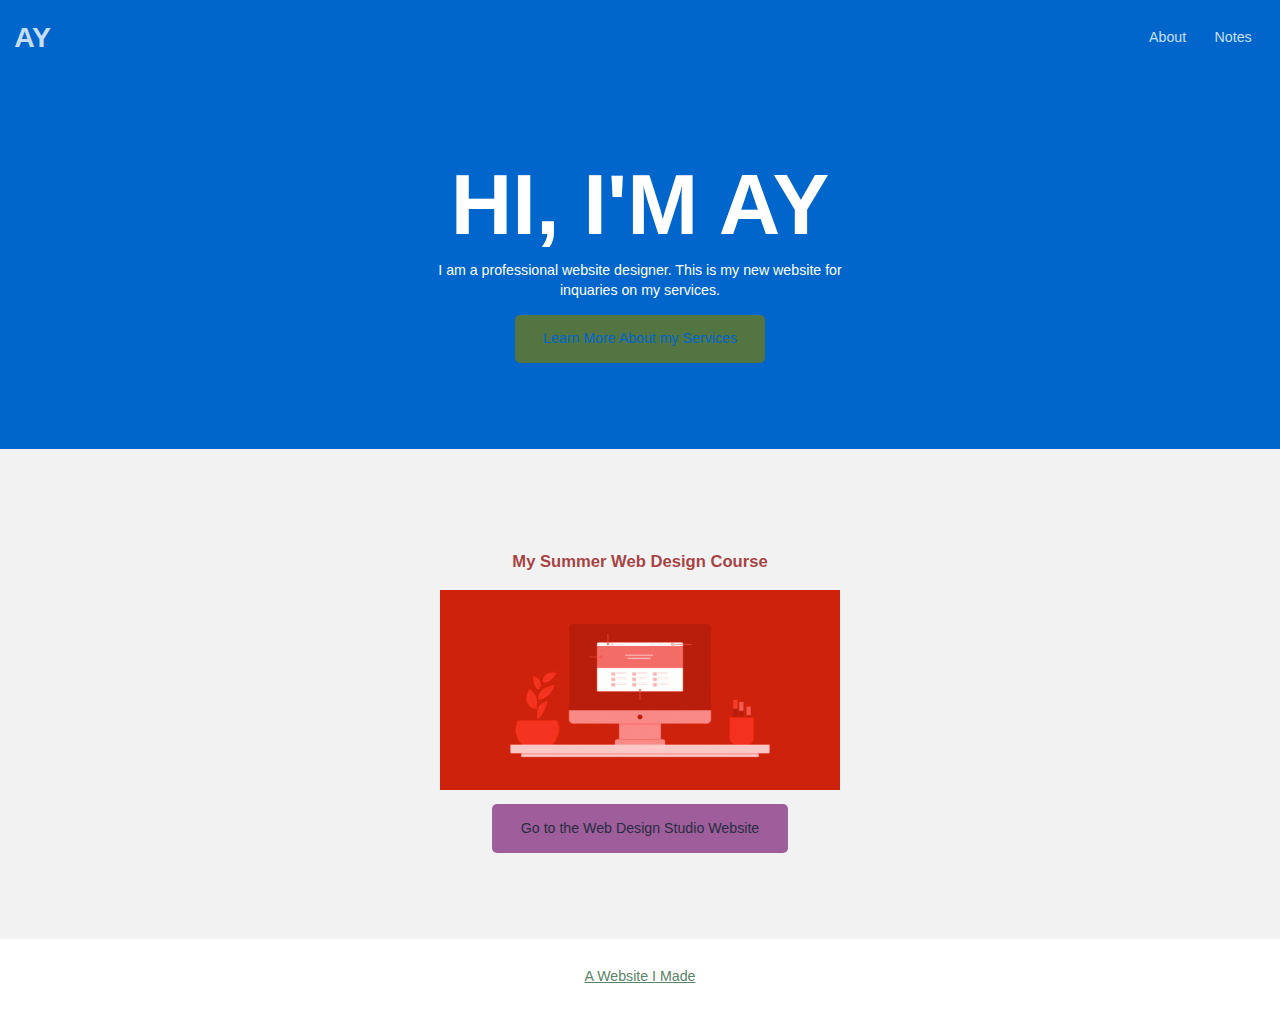
<file: index.html>
<!doctype html>
<html lang="en">

<head>
    <meta charset="utf-8" />
    <title>Andrew</title>
    <meta name="description"
        content="I'm Bored with Lazarbeam" />
    <meta name="viewport" content="width=device-width, initial-scale=1" />
    <meta http-equiv="X-UA-Compatible" content="ie=edge" />
    <link href="css/style.css" rel="stylesheet" type="text/css" />
</head>

<body>
    <header>
        <div class="site-id">
            <h1><a href="index.html">AY</a></h1>
        </div>
        <nav class="site-nav">
            <ul>
                <li><a href="about.html">About</a></li>
                <li><a href="notes.html">Notes</a></li>
            </ul>
        </nav>
    </header>
    <main>
        <section class="hero">
            <h2>Hi, I'm AY</h2>
            <p>I am a professional website designer. This is my new website for inquaries on my services.</p>
            <a href="about.html" class="button dark">Learn More About my Services</a>
        </section>
        <section class="courses">
            <h3>My Summer Web Design Course</h3>
            <ul>
                <li><a href="https://creativemedia.space/web-design-studio/"><img src="images/webdesignstudio-4x2-featured.gif" alt="Web Design Studio class illustrated thumb image of a website displayed on a computer monitor on a desk."></a>
                    <a href="https://creativemedia.space/web-design-studio/" class="button">Go to the Web Design Studio Website</a>
                </li>
            </ul>
        </section>
    </main>

    <footer>
        <nav class="social-nav">
            <ul>
                <li><a href="https://sites.google.com/iolani.org/webdesignstudio-makerspaceclub/home">A Website I Made</a></li>
            </ul>
        </nav>
    </footer>
</body>

</html>
</file>
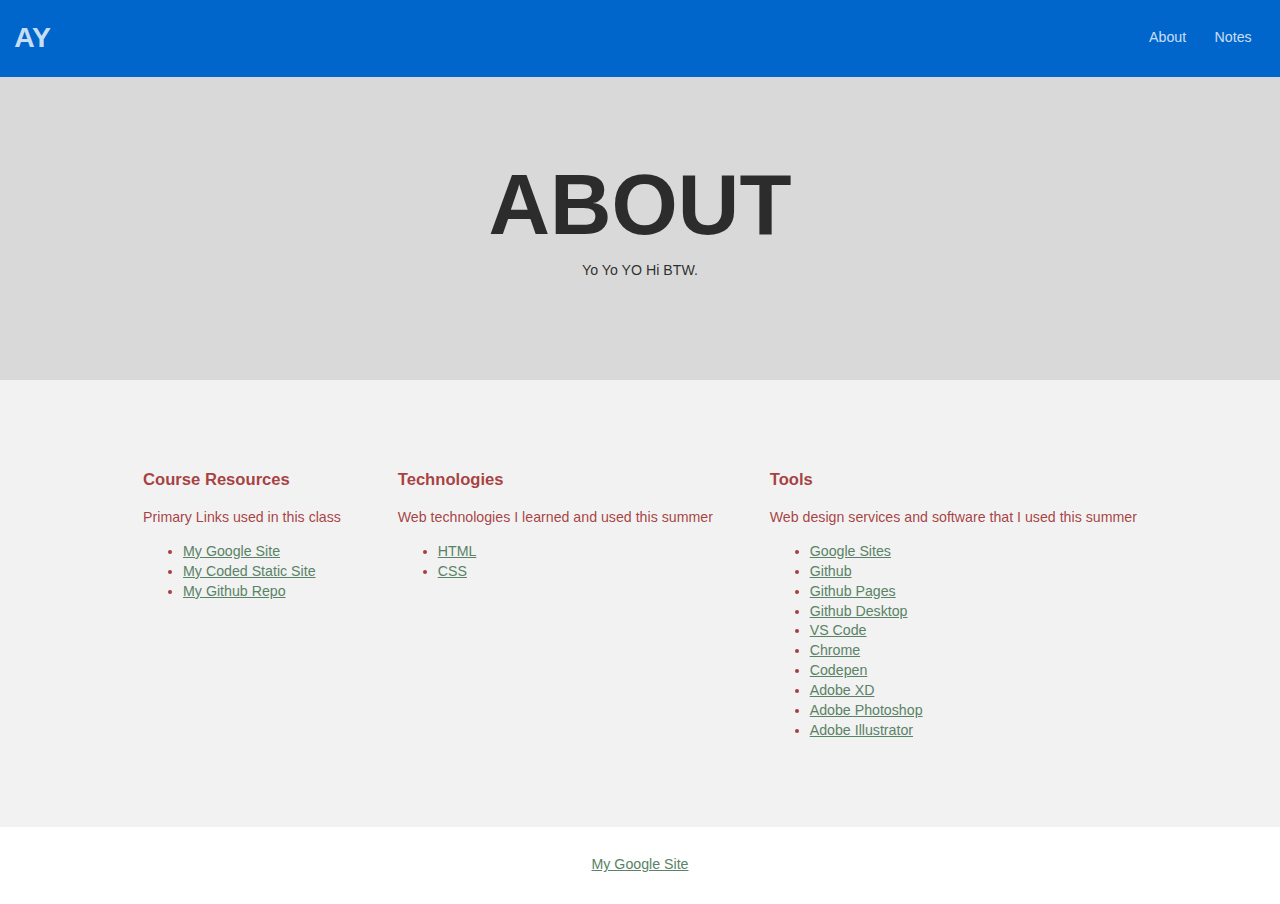
<file: about.html>
<!doctype html>
<html lang="en">

<head>
    <meta charset="utf-8" />
    <title>Andrew| About</title>
    <meta name="description"
        content="Hi I'm testing" />
    <meta name="viewport" content="width=device-width, initial-scale=1" />
    <meta http-equiv="X-UA-Compatible" content="ie=edge" />
    <link href="css/style.css" rel="stylesheet" type="text/css" />
</head>

<body class="page-sub">
    <header>
        <div class="site-id">
            <h1><a href="index.html">AY</a></h1>
        </div>
        <nav class="site-nav">
            <ul>
                <li><a href="index.html">About</a></li>
                <li><a href="notes.html">Notes</a></li>
            </ul>
        </nav>
    </header>
    <main>
        <section class="hero">
            <h2>About</h2>
            <p>Yo Yo YO Hi BTW.</p>
        </section>
        <section class="coursework">

            <div class="coursework-subsection">
                <h3>Course Resources</h3>
                <p>Primary Links used in this class</p>
                <ul>
                    <li><a href="https://sites.google.com/view/jddesigns/home">My Google Site</a></li>
                    <li><a href="https://iolanichris.github.io/">My Coded Static Site</a></li>
                    <li><a href="https://github.com/iolanichris/iolanichris.github.io">My Github Repo</a></li>
                    <!-- <li><a href="https://codepen.io/iolanichris">My Codepen</a></li> -->
                    <!-- <li><a href="#">My XD SHared Prototype</a> -->
                    </li>
                </ul>
            </div>

            <div class="coursework-subsection">
                <h3>Technologies</h3>
                <p>Web technologies I learned and used this summer</p>
                <ul>
                    <li><a href="https://www.w3schools.com/html/html_intro.asp">HTML</a></li>
                    <li><a href="https://www.w3schools.com/css/css_intro.asp">CSS</a></li>
                </ul>
            </div>

            <div class="coursework-subsection">
                <h3>Tools</h3>
                <p>Web design services and software that I used this summer</p>
                <ul>
                    <li><a href="https://sites.google.com/">Google Sites</a></li>
                    <li><a href="https://github.com/">Github</a></li>
                    <li><a href="https://pages.github.com/">Github Pages</a></li>
                    <li><a href="https://desktop.github.com/">Github Desktop</a></li>
                    <li><a href="https://code.visualstudio.com/">VS Code</a></li>
                    <li><a href="https://www.google.com/chrome/">Chrome</a></li>
                    <li><a href="https://codepen.io">Codepen</a></li>
                    <li><a href="https://www.adobe.com/products/xd.html">Adobe XD</a></li>
                    <li><a href="https://www.adobe.com/products/photoshop.html">Adobe Photoshop</a></li>
                    <li><a href="https://www.adobe.com/products/illustrator.html">Adobe Illustrator</a></li>
            </div>

        </section>
    </main>

    <footer>
        <nav class="social-nav">
            <ul>
                <li><a href="https://sites.google.com/view/jddesigns/home">My Google Site</a></li>
            </ul>
        </nav>
    </footer>
</body>

</html>
</file>
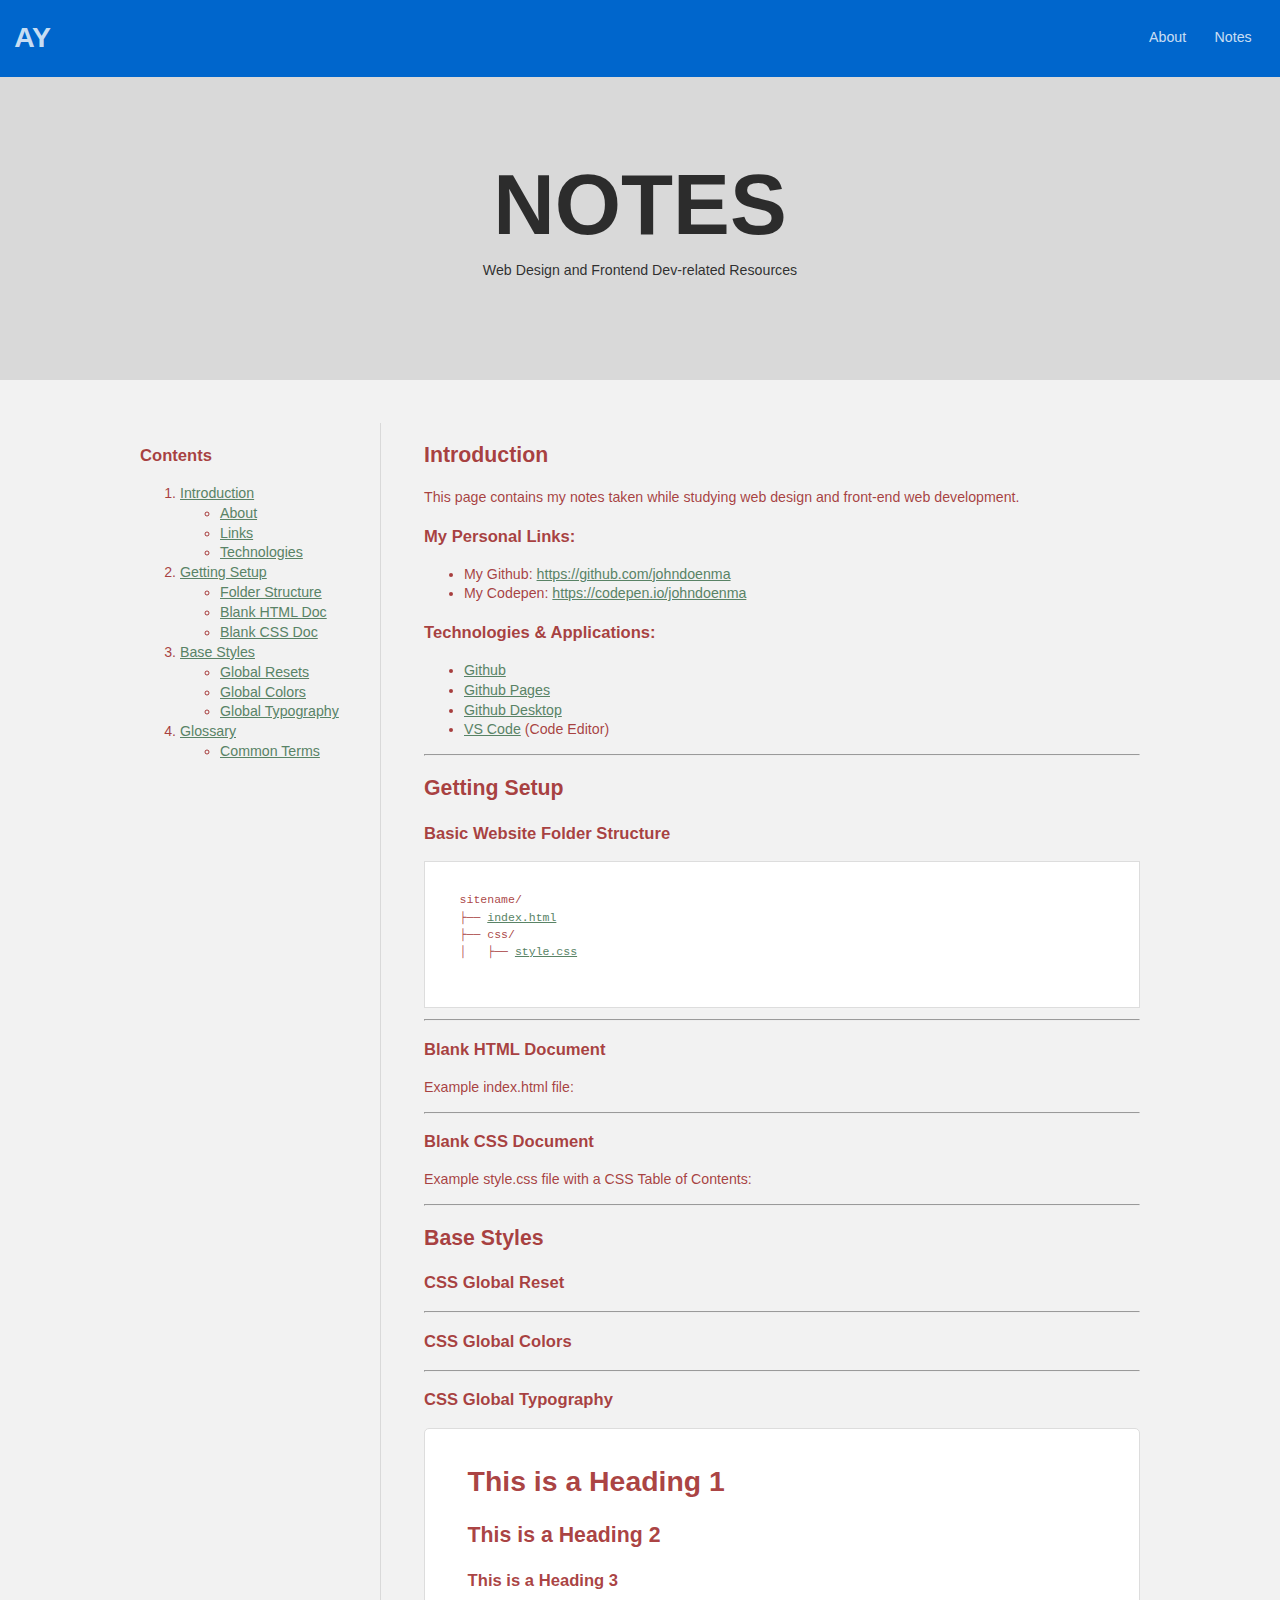
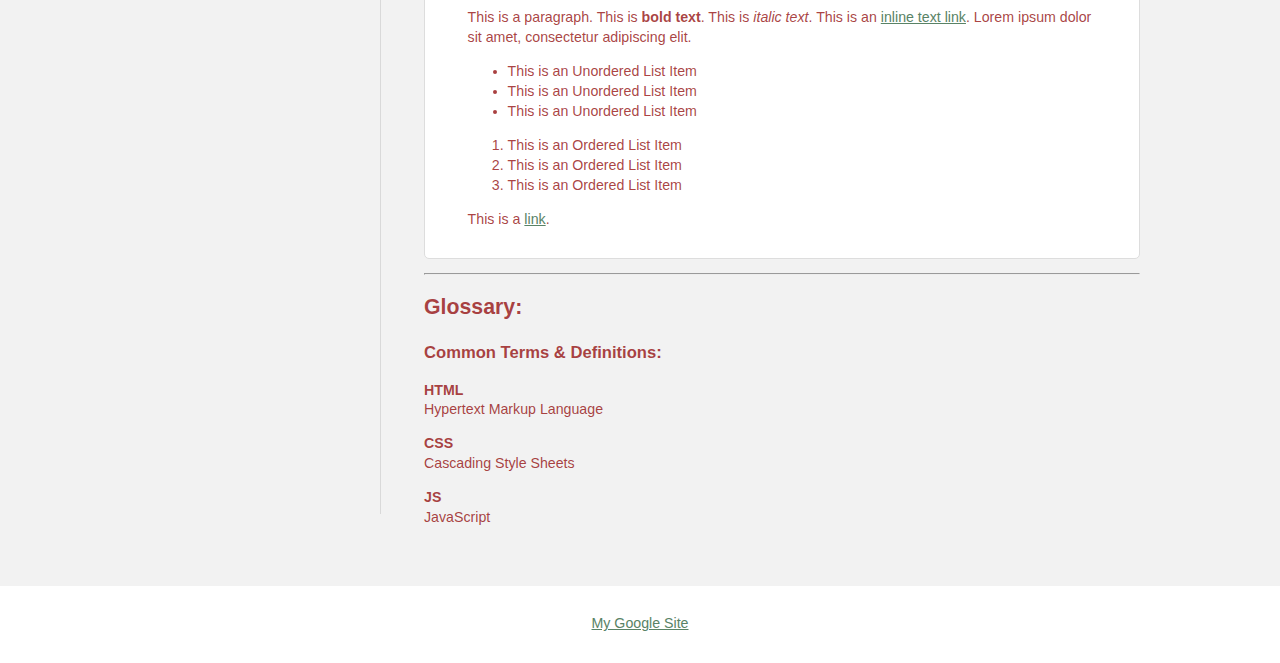
<file: notes.html>
<!doctype html>
<html lang="en">

<head>
    <meta charset="utf-8" />
    <title>Andrew| Notes</title>
    <meta name="description"
        content="Yeet Yeet Yeeeeeeeeeeeeeeeeeeeeeeeeeee" />
    <meta name="viewport" content="width=device-width, initial-scale=1" />
    <meta http-equiv="X-UA-Compatible" content="ie=edge" />
    <link href="css/style.css" rel="stylesheet" type="text/css" />
</head>

<body class="page-sub">
    <header>
        <div class="site-id">
            <h1><a href="index.html">AY</a></h1>
        </div>
        <nav class="site-nav">
            <ul>
                <li><a href="about.html">About</a></li>
                <li><a href="notes.html">Notes</a></li>
            </ul>
        </nav>
    </header>
    <main>
        <section class="hero">
            <h2>Notes</h2>
            <p>Web Design and Frontend Dev-related Resources</p>
        </section>
        <section>
            <div class="container two-col-sidebar">

                <aside>
                    <h3>Contents</h3>
                    <ol>
                        <li>
                            <a href="#intro">Introduction</a>
                            <ul>
                                <li><a href="#about">About</a></li>
                                <li><a href="#links">Links</a></li>
                                <li><a href="#tech">Technologies</a></li>
                            </ul>
                        </li>
                        <li>
                            <a href="#setup">Getting Setup</a>
                            <ul>
                                <li><a href="#folders">Folder Structure</a></li>
                                <li><a href="#html">Blank HTML Doc</a></li>
                                <li><a href="#css">Blank CSS Doc</a></li>
                            </ul>
                        </li>
                        <li>
                            <a href="#base-styles">Base Styles</a>
                            <ul>
                                <li><a href="#global-resets">Global Resets</a></li>
                                <li><a href="#global-colors">Global Colors</a></li>
                                <li><a href="#global-typography">Global Typography</a></li>
                            </ul>
                        </li>
                        <li>
                            <a href="#glossary">Glossary</a>
                            <ul>
                                <li><a href="#definitions">Common Terms</a></li>
                            </ul>
                        </li>
                </aside>

                <div class="primary">

                    <h2 id="intro">Introduction</h2>
                    <p id="about">
                        This page contains my notes taken while studying web design and front-end web
                        development.
                    </p>

                    <h3 id="links">My Personal Links:</h3>
                    <ul>
                        <li>
                            My Github:
                            <a href="https://github.com/iolanichris">https://github.com/johndoenma</a>
                        </li>
                        <li>
                            My Codepen:
                            <a href="https://codepen.io/iolanichris">https://codepen.io/johndoenma</a>
                        </li>
                    </ul>

                    <h3 id="tech">Technologies &amp; Applications:</h3>
                    <ul>
                        <li><a href="https://github.com/">Github</a></li>
                        <li><a href="https://pages.github.com/">Github Pages</a></li>
                        <li><a href="https://desktop.github.com/">Github Desktop</a></li>
                        <li><a href="https://code.visualstudio.com/">VS Code</a> (Code Editor)</li>
                    </ul>

                    <hr />

                    <h2 id="setup">Getting Setup</h2>

                    <h3 id="folders">Basic Website Folder Structure</h3>
                    <pre><code>
sitename/
├── <a href="https://gist.github.com/johndoenma/696e1b3bc6e5b9d001e1129cd5c8b118">index.html</a>
├── css/
│   ├── <a href="https://gist.github.com/kccnma/3cce7281cfe835b687fedfe80c099c12">style.css</a>
                          
                      </code></pre>

                    <hr />

                    <h3 id="html">Blank HTML Document</h3>
                    <p>Example index.html file:</p>
                    <script src="https://gist.github.com/johndoenma/696e1b3bc6e5b9d001e1129cd5c8b118.js"></script>


                    <hr />

                    <h3 id="css">Blank CSS Document</h3>
                    <p>Example style.css file with a CSS Table of Contents:</p>
                    <script src="https://gist.github.com/johndoenma/5abb1b0fb4eb4a8a0f864266ebaa1fe4.js"></script>


                    <hr />


                    <h2 id="base-styles">Base Styles</h2>



                    <h3 id="global-reset">CSS Global Reset</h3>
                    <script src="https://gist.github.com/johndoenma/5ef7eb0b89ca05fe451f3fa2950da32e.js"></script>


                    <hr />

                    <h3 id="global-colors">CSS Global Colors</h3>

                    <script src="https://gist.github.com/johndoenma/363ad9d4af5e678b9776cafa8a16d643.js"></script>


                    <hr />


                    <h3 id="global-typography">CSS Global Typography</h3>

                    <div class="markup-box">

                        <h1>This is a Heading 1</h1>
                        <h2>This is a Heading 2</h2>
                        <h3>This is a Heading 3</h3>

                        <p>This is a paragraph. This is <strong>bold text</strong>. This is <em>italic text</em>. This
                            is an <a href="#">inline text link</a>. Lorem ipsum dolor sit amet, consectetur adipiscing
                            elit.</p>

                        <ul>
                            <li>This is an Unordered List Item</li>
                            <li>This is an Unordered List Item</li>
                            <li>This is an Unordered List Item</li>
                        </ul>

                        <ol>
                            <li>This is an Ordered List Item</li>
                            <li>This is an Ordered List Item</li>
                            <li>This is an Ordered List Item</li>
                        </ol>

                        <p>This is a <a href="#">link</a>.</p>

                    </div>

                    <script src="https://gist.github.com/johndoenma/5b875c1db2658e181587e8be6394fbea.js"></script>

                    <script src="https://gist.github.com/johndoenma/5045d389a3c941a2f31edb66c116a1a7.js"></script>

                    <hr />

                    <h2 id="glossary">Glossary:</h2>

                    <h3 id="glossary">Common Terms &amp; Definitions:</h3>

                    <dl>
                        <dt>HTML</dt>
                        <dd>Hypertext Markup Language</dd>
                        <dt>CSS</dt>
                        <dd>Cascading Style Sheets</dd>
                        <dt>JS</dt>
                        <dd>JavaScript</dd>
                    </dl>


                </div>


            </div>
        </section>
    </main>

    <footer>
        <nav class="social-nav">
            <ul>
                <li><a href="https://sites.google.com/view/jddesigns/home">My Google Site</a></li>
            </ul>
        </nav>
    </footer>
</body>

</html>
</file>
<file: css/style.css>
/* GLOBAL RESET */
* { box-sizing: border-box; }
body { margin: 0; }

/* GLOBAL COLORS */
body { color: rgba(148, 16, 16, 0.8); }
a { color: rgb(89, 131, 102); }
a:hover { color: rgb(153, 92, 51); }

/* GLOBAL TYPOGRAPHY */
body {
  font-family: Helvetica, Arial, sans-serif;
  font-size: 88.75%; /* 14px */
  line-height: 1.4;
}

/* RESPONSIVE IMAGES */
img {
    max-width: 100%;
    height: auto;
}

/* BUTTONS */
.button {
    display: inline-block;
    padding: 1em 2em;
    text-decoration: none;
    background-color: rgba(136, 56, 132, 0.8);
    color: rgb(39, 45, 63);
    border-radius: 5px;
}
.button:hover {
    background-color: rgb(13, 103, 119);
    color: rgb(122, 151, 153);
}
.button.dark {
    color: rgba(0, 102, 204, 1);
    background-color: rgba(104, 121, 31, 0.8);
}
.button.dark:hover {
    background-color: rgba(255, 255, 255,1);
}

/* SITE STRUCTURE */

header {
    background-color: rgba(0, 102, 204, 1);
    color: rgba(0, 0, 0, 0.8); 
    padding: 1em;
    display: grid;
    grid-template-columns: 1fr 1fr;
    align-items: center;
}

header a {
    color: rgba(255, 255, 255, 0.8);
    text-decoration: none;
}

header a:hover {
    color: rgba(255, 255, 255, 1);
}


/* SITE ID */
.site-id h1 {
    margin: 0;
}

/* SITE NAV */
.site-nav ul {
    display: flex;
    justify-content: flex-end;
    margin: 0;
    padding: 0;
    list-style: none;
}

.site-nav  a {
    display: block;
    padding: 1em;
}

/* MAIN */
main {
    background: rgba(0,0,0,.05);
}

/* HERO SECTION */
.hero {
    background-color: rgba(0, 102, 204, 1);
    text-align: center;
    color: white;
    padding: 6em 1em;
}

.hero h2 {
    font-size: 6em;
    line-height: 1;
    text-transform: uppercase;
    margin: 0 auto;
}

.hero p {
    max-width: 30em;
    margin: 1em auto;
}

/* COURSES SECTION */
.courses {
    padding: 6em 1em;
    display: grid;
    justify-content: center;
    text-align: center;
}

.courses ul {
    max-width: 400px;
    margin: 0 auto;
    padding: 0;
    list-style: none;
}

.courses img{
    display: block;
    margin-bottom: 1em;
}

/* FOOTER */
footer {
    border-top: 1px solid rgba(0,0,0,.05);
    padding: 1em;
}

/* SOCIAL NAV */
.social-nav ul {
    margin: 0;
    padding: 0;
    display: flex;
    justify-content: center;
    list-style: none;
}

.social-nav  a {
    display: block;
    padding: 1em;
}

/* LAYOUT */
.container {
    max-width: 1000px;
    margin: 0 auto;
}

section {
    padding: 3em 1em;
}

/* SIDEBAR/ASIDE */
aside {
    padding: 2em 0;
  }
  
@media (min-width: 768px) {
    .two-col-sidebar {
        display: grid;
        grid-template-columns: 20em auto;
    }
    .two-col-sidebar aside {
        border-right: 1px solid rgba(0, 0, 0, 0.1);
        margin: 0 3em 2em 0;
        padding: .3em 2em 0 0;
    }
}

/* SUB PAGES */
.page-sub .hero {
    background-color:rgba(0, 0, 0, 0.1);
    color: rgba(0, 0, 0, 0.8);
}

/* COURSE PAGES WITH MULTIPLE PROJECT LISTS */
.coursework {
    padding: 3em 1em;
    display: flex;
    justify-content: center;
    flex-wrap: wrap;
}

.coursework-subsection {
    margin: 2em;
}

/* CODE BLOCKS */

pre code {
    width: 100%;
    display: block;
    border: 1px solid #ddd;
    background-color: #fff;
    padding: 1em 3em;
    margin-bottom: 1em;
    line-height: 1.5;
  }

.markup-box {
    border: 1px solid #ddd;
    border-radius: 5px;
    background-color: #fff;
    padding: 1em 3em;
    margin-bottom: 1em;
}

/* DEFINITION LISTS */
dt {
    font-weight: bold;
    margin-top: 1em;
}
dd {
    margin: 0;
}

/* FOR DEV PURPOSES */
/* body * {
    background-color: rgba(0,0,0,.05) !important;
    border: 1px solid rgba(0,0,0,.1) !important;
    color: rgba(0,0,0,.5) !important;
} */
</file>
